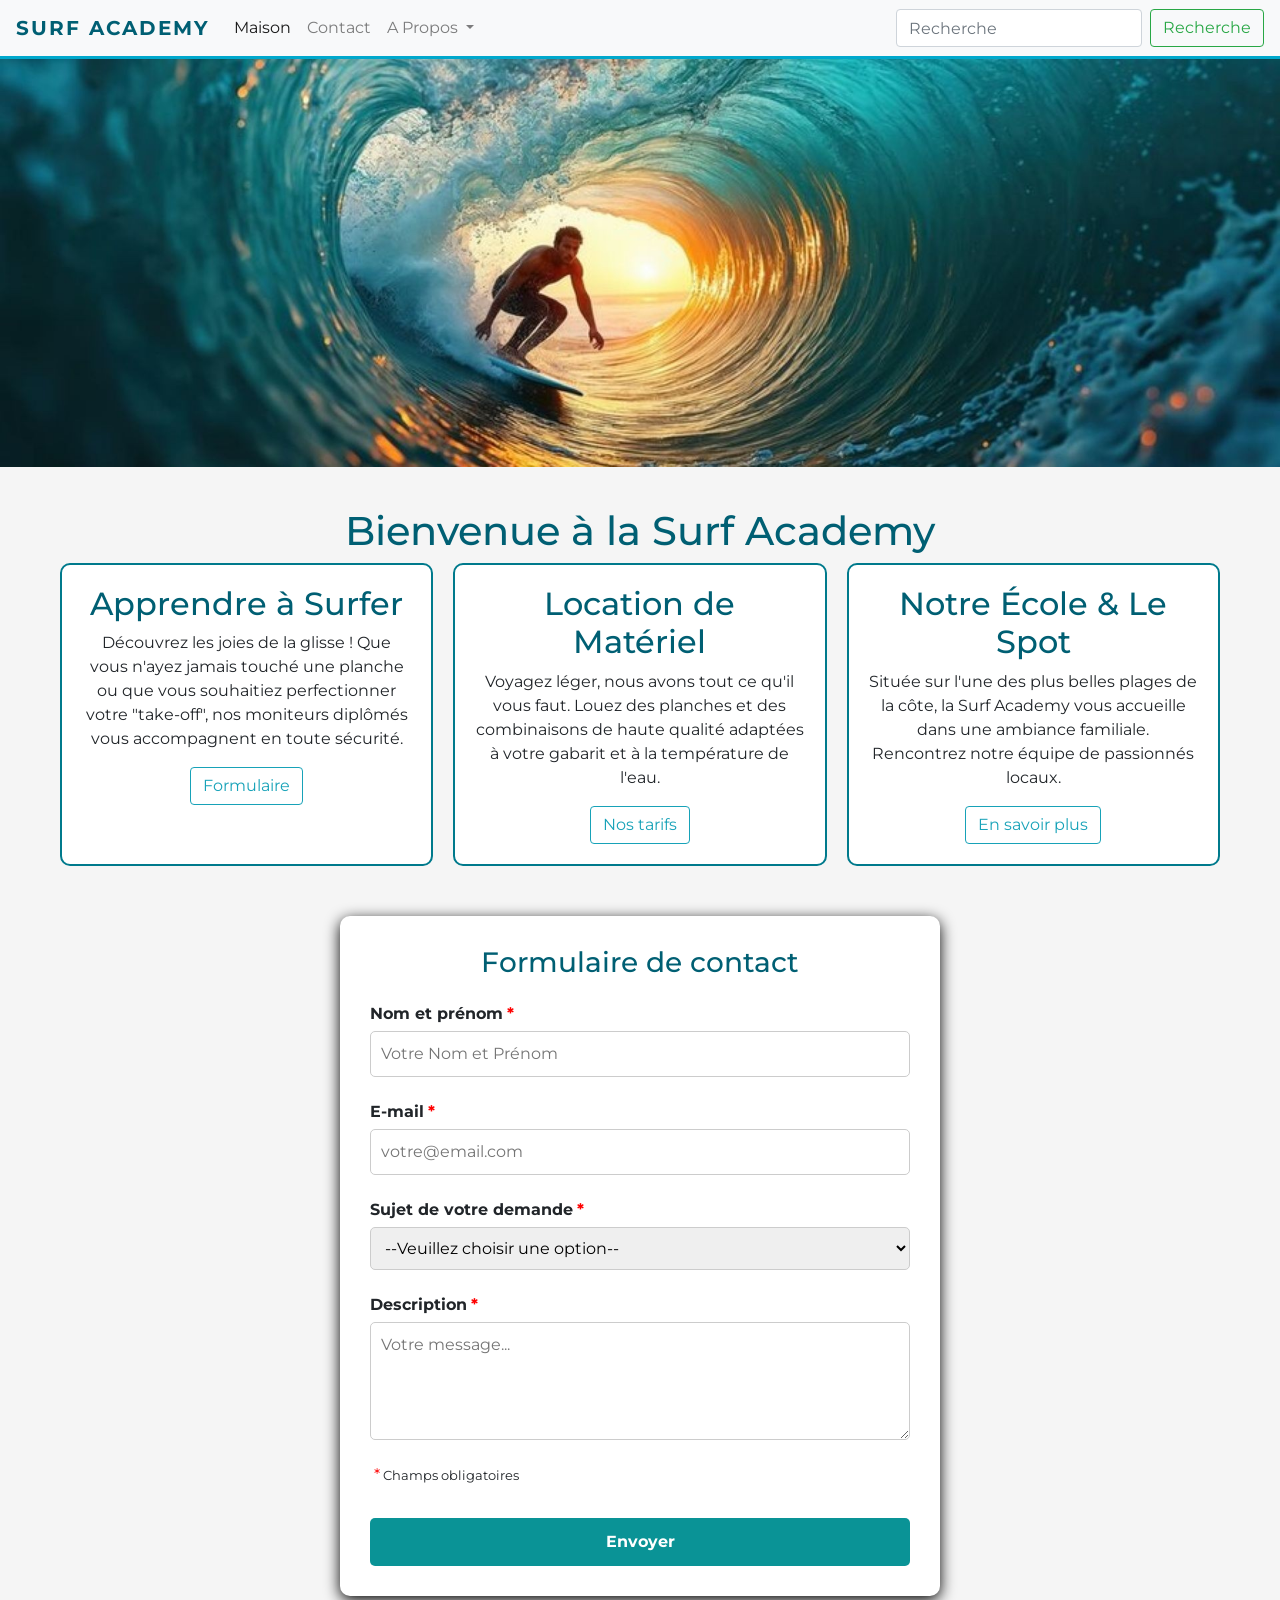
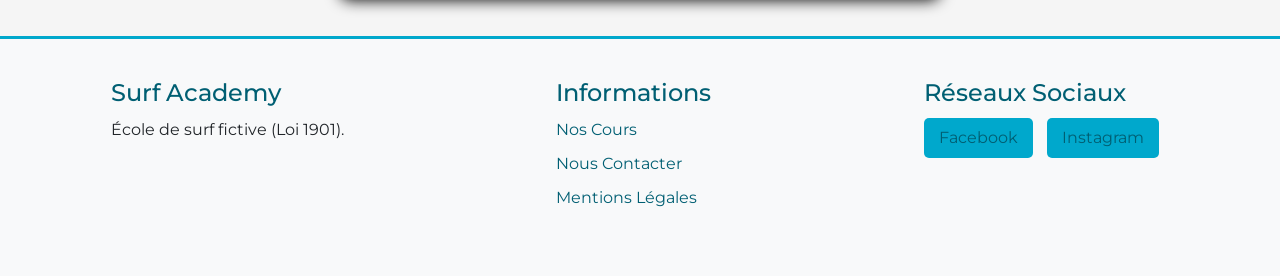
<file: TP_Conclusion/index.html>
<!DOCTYPE html>
<html lang="fr">

<head>
    <meta charset="UTF-8">
    <meta name="viewport" content="width=device-width, initial-scale=1.0">
    <title>Ecole Surf</title>
    <link rel="stylesheet" href="https://cdn.jsdelivr.net/npm/bootstrap@4.6.2/dist/css/bootstrap.min.css">
    <script src="https://cdn.jsdelivr.net/npm/jquery@3.5.1/dist/jquery.slim.min.js"></script>
    <script src="https://cdn.jsdelivr.net/npm/bootstrap@4.6.2/dist/js/bootstrap.bundle.min.js"></script>
    <link rel="stylesheet" href="style.css">
    <link rel="icon" type="image/png" sizes="32x32" href="icon.png">

</head>

<body>
    <header>
        <nav class="navbar navbar-expand-lg navbar-light bg-light sticky-top">
            <a class="navbar-brand" href="#">Surf Academy</a>
            <button class="navbar-toggler" type="button" data-toggle="collapse" data-target="#navbarSupportedContent"
                aria-controls="navbarSupportedContent" aria-expanded="false" aria-label="Toggle navigation">
                <span class="navbar-toggler-icon"></span>
            </button>

            <div class="collapse navbar-collapse" id="navbarSupportedContent">
                <ul class="navbar-nav mr-auto">
                    <li class="nav-item active">
                        <a class="nav-link" href="#">Maison <span class="sr-only">(current)</span></a>
                    </li>
                    <li class="nav-item">
                        <a class="nav-link" href="#form">Contact</a>
                    </li>
                    <li class="nav-item dropdown">
                        <a class="nav-link dropdown-toggle" href="#" id="navbarDropdown" role="button"
                            data-toggle="dropdown" aria-haspopup="true" aria-expanded="false">
                            A Propos
                        </a>
                        <div class="dropdown-menu" aria-labelledby="navbarDropdown" role="menu">
                            <a class="dropdown-item" href="#info">Apprendre à Surfer</a>
                            <a class="dropdown-item" href="#info">Location de Matériel</a>
                            <a class="dropdown-item" href="#info">Notre Ecole</a>
                        </div>
                    </li>
                </ul>
                <form class="form-inline my-2 my-lg-0">
                    <input class="form-control mr-sm-2" type="search" placeholder="Recherche" aria-label="Search">
                    <button class="btn btn-outline-success my-2 my-sm-0" type="submit">Recherche</button>
                </form>
            </div>
        </nav>
    </header>
    <img src="ban.jpg" class="ban-responsive" alt="Un surfeur en plein take-off au cœur d'une vague">
    <main class="main-container">
        <h1>Bienvenue à la Surf Academy</h1>
        <div class="info-section" id="info">
            <div class="carte-info">
                <h2>Apprendre à Surfer</h2>
                <p>Découvrez les joies de la glisse ! Que vous n'ayez jamais touché une planche ou que vous souhaitiez
                    perfectionner votre "take-off", nos moniteurs diplômés vous accompagnent en toute sécurité.</p>
                <button class="btn btn-outline-info">Formulaire</button>
            </div>

            <div class="carte-info">
                <h2>Location de Matériel</h2>
                <p>Voyagez léger, nous avons tout ce qu'il vous faut. Louez des planches et des combinaisons de haute
                    qualité adaptées à votre gabarit et à la température de l'eau.</p>
                <button class="btn btn-outline-info">Nos tarifs</button>
            </div>

            <div class="carte-info">
                <h2>Notre École & Le Spot</h2>
                <p>Située sur l'une des plus belles plages de la côte, la Surf Academy vous accueille dans une ambiance
                    familiale. Rencontrez notre équipe de passionnés locaux.</p>
                <button class="btn btn-outline-info">En savoir plus</button>
            </div>
        </div>

        <form class="form-example" id="form">
            <h3>Formulaire de contact</h3>

            <label>
                Nom et prénom <span class="red">*</span>
                <input type="text" name="fullname" placeholder="Votre Nom et Prénom" required>
            </label>

            <label>
                E-mail <span class="red">*</span>
                <input type="email" name="email" placeholder="votre@email.com" required>
            </label>

            <label>
                Sujet de votre demande <span class="red">*</span>
                <select name="form" id="form-select" required>
                    <option value="">--Veuillez choisir une option--</option>
                    <option value="Inscription">Inscription cours</option>
                    <option value="location">Location de matériel</option>
                    <option value="info">Demande de renseignement</option>
                    <option value="other">Autre</option>
                </select>
            </label>

            <label>
                Description <span class="red">*</span>
                <textarea name="description" rows="4" placeholder="Votre message..." required></textarea>
            </label>

            <p><span class="red">*</span><small> Champs obligatoires</small></p>
            <input type="submit" value="Envoyer" class="btn btn-info">
        </form>
    </main>
    <footer class="footer-simple">
        <div class="footer-col">
            <h4>Surf Academy</h4>
            <p>École de surf fictive (Loi 1901).</p>
        </div>

        <div class="footer-col">
            <h4>Informations</h4>
            <ul>
                <li><a href="#info">Nos Cours</a></li>
                <li><a href="#form">Nous Contacter</a></li>
                <li><a href="#">Mentions Légales</a></li>
            </ul>
        </div>

        <div class="footer-col">
            <h4>Réseaux Sociaux</h4>
            <div class="reseaux">
                <a href="https://facebook.com" class="btn-social">Facebook</a>
                <a href="https://instagram.com" class="btn-social">Instagram</a>
            </div>
        </div>
    </footer>
</body>

</html>
</file>
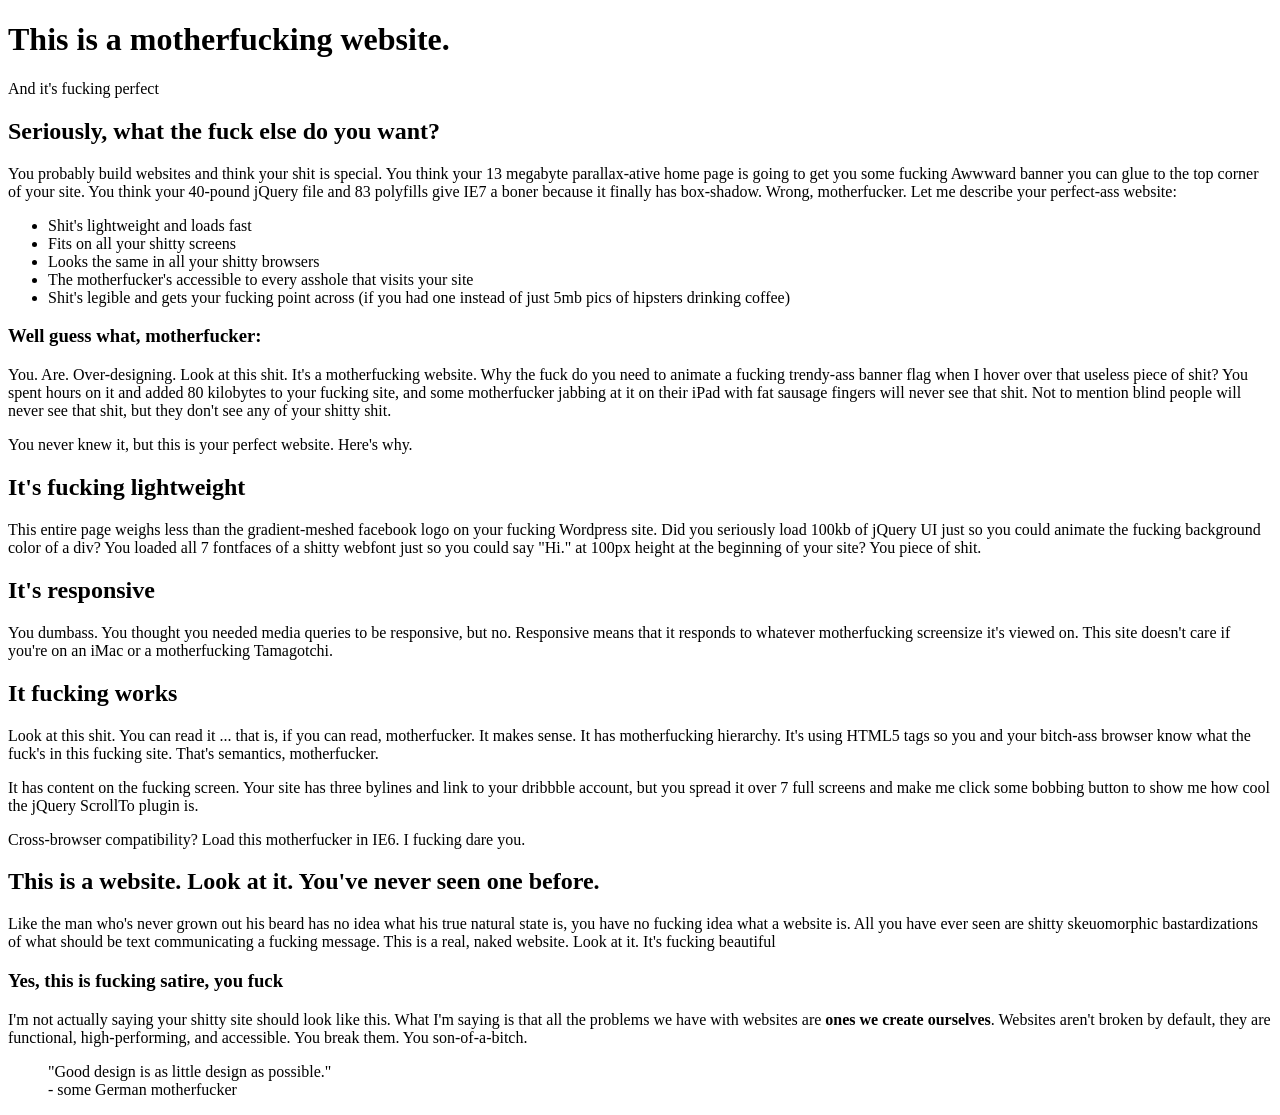
<file: TP_motherfucking_website/index.html>
<!doctype html>
<html lang="en">
  <head>
    <meta charset="UTF-8" />
    <meta name="viewport" content="width=device-width, initial-scale=1.0" />
    <title>Motherfucking Website</title>
  </head>
  <body>
    <h1>This is a motherfucking website.</h1>
    <span>And it's fucking perfect</span>
    <h2>Seriously, what the fuck else do you want?</h2>
    <p>
      You probably build websites and think your shit is special. You think your
      13 megabyte parallax-ative home page is going to get you some fucking
      Awwward banner you can glue to the top corner of your site. You think your
      40-pound jQuery file and 83 polyfills give IE7 a boner because it finally
      has box-shadow. Wrong, motherfucker. Let me describe your perfect-ass
      website:
    </p>
    <ul>
      <li>Shit's lightweight and loads fast</li>
      <li>Fits on all your shitty screens</li>
      <li>Looks the same in all your shitty browsers</li>
      <li>
        The motherfucker's accessible to every asshole that visits your site
      </li>
      <li>
        Shit's legible and gets your fucking point across (if you had one
        instead of just 5mb pics of hipsters drinking coffee)
      </li>
    </ul>
    <h3>Well guess what, motherfucker:</h3>
    <p>
      You. Are. Over-designing. Look at this shit. It's a motherfucking website.
      Why the fuck do you need to animate a fucking trendy-ass banner flag when
      I hover over that useless piece of shit? You spent hours on it and added
      80 kilobytes to your fucking site, and some motherfucker jabbing at it on
      their iPad with fat sausage fingers will never see that shit. Not to
      mention blind people will never see that shit, but they don't see any of
      your shitty shit.
    </p>
    <p>You never knew it, but this is your perfect website. Here's why.</p>
    <h2>It's fucking lightweight</h2>
    <p>
      This entire page weighs less than the gradient-meshed facebook logo on
      your fucking Wordpress site. Did you seriously load 100kb of jQuery UI
      just so you could animate the fucking background color of a div? You
      loaded all 7 fontfaces of a shitty webfont just so you could say "Hi." at
      100px height at the beginning of your site? You piece of shit.
    </p>
    <h2>It's responsive</h2>
    <p>
      You dumbass. You thought you needed media queries to be responsive, but
      no. Responsive means that it responds to whatever motherfucking screensize
      it's viewed on. This site doesn't care if you're on an iMac or a
      motherfucking Tamagotchi.
    </p>
    <h2>It fucking works</h2>
    <p>
      Look at this shit. You can read it ... that is, if you can read,
      motherfucker. It makes sense. It has motherfucking hierarchy. It's using
      HTML5 tags so you and your bitch-ass browser know what the fuck's in this
      fucking site. That's semantics, motherfucker.
    </p>
    <p>
      It has content on the fucking screen. Your site has three bylines and link
      to your dribbble account, but you spread it over 7 full screens and make
      me click some bobbing button to show me how cool the jQuery ScrollTo
      plugin is.
    </p>
    <p>
      Cross-browser compatibility? Load this motherfucker in IE6. I fucking dare
      you.
    </p>
    <h2>This is a website. Look at it. You've never seen one before.</h2>
    <p>
      Like the man who's never grown out his beard has no idea what his true
      natural state is, you have no fucking idea what a website is. All you have
      ever seen are shitty skeuomorphic bastardizations of what should be text
      communicating a fucking message. This is a real, naked website. Look at
      it. It's fucking beautiful
    </p>
    <h3>Yes, this is fucking satire, you fuck</h3>
    <span
      >I'm not actually saying your shitty site should look like this. What I'm
      saying is that all the problems we have with websites are
      <b>ones we create ourselves</b>. Websites aren't broken by default, they
      are functional, high-performing, and accessible. You break them. You
      son-of-a-bitch.</span
    >
    <blockquote>
      "Good design is as little design as possible."<br />- some German
      motherfucker
    </blockquote>
  </body>
</html>
</file>
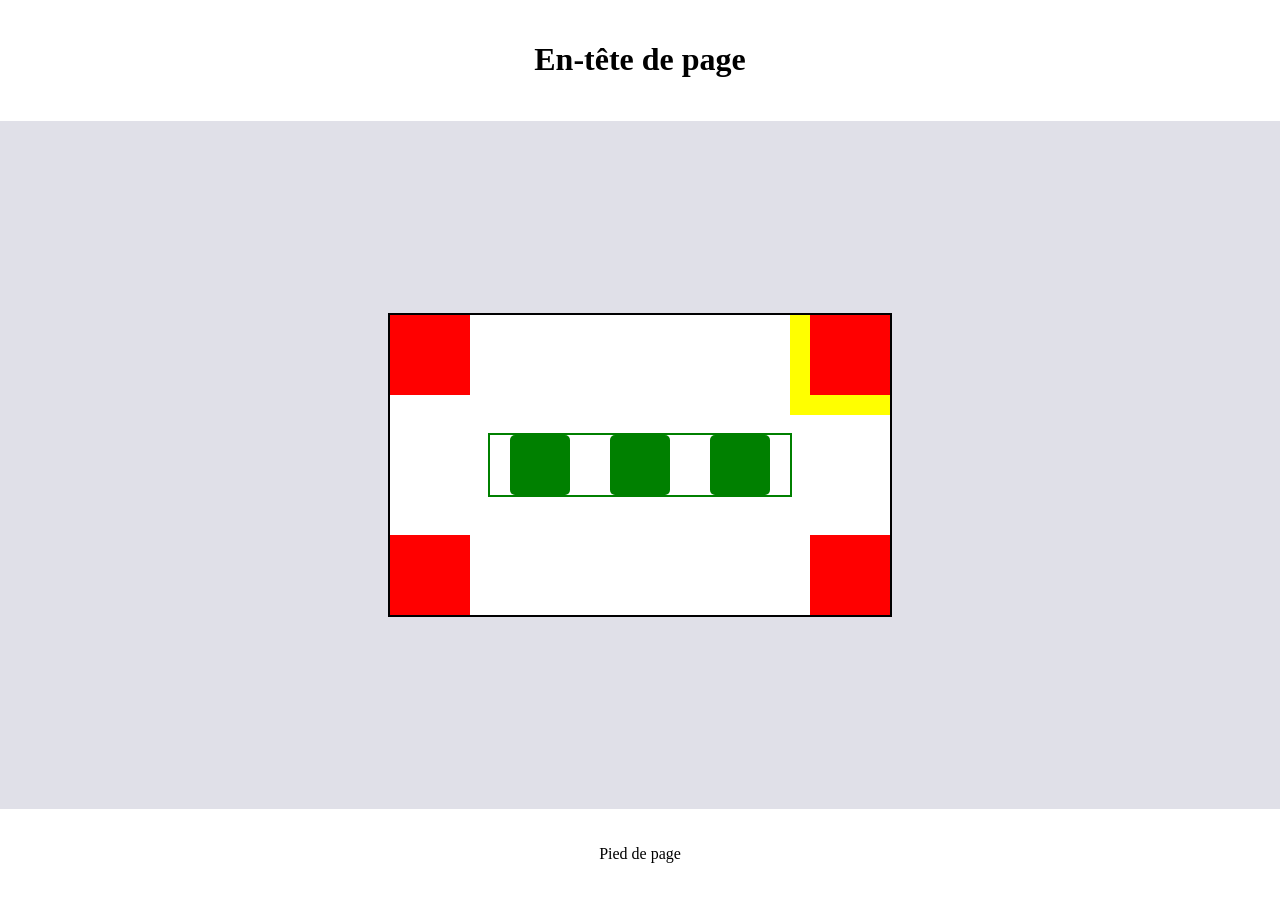
<file: TP_pixel_perfect/index.html>
<!doctype html>
<html lang="fr">
  <head>
    <meta charset="UTF-8">
    <meta name="viewport" content="width=device-width, initial-scale=1.0">
    <title>Position</title>
    <link href="style.css" rel="stylesheet">
  </head>

  <body>
    <header>
      <h1>En-tête de page</h1>
    </header>
    <main>
      <div class="container">
        <div class="box red top-left"></div>
        <div class="box red top-right"></div>
        <div class="box red bottom-left"></div>
        <div class="box red bottom-right"></div>
        <div class="box yellow top-right"></div>

        <div class="center-bar">
          <div class="green-square"></div>
          <div class="green-square"></div>
          <div class="green-square"></div>
        </div>
      </div>
    </main>
    <footer>
      <p>Pied de page</p>
    </footer>
  </body>
</html>
</file>
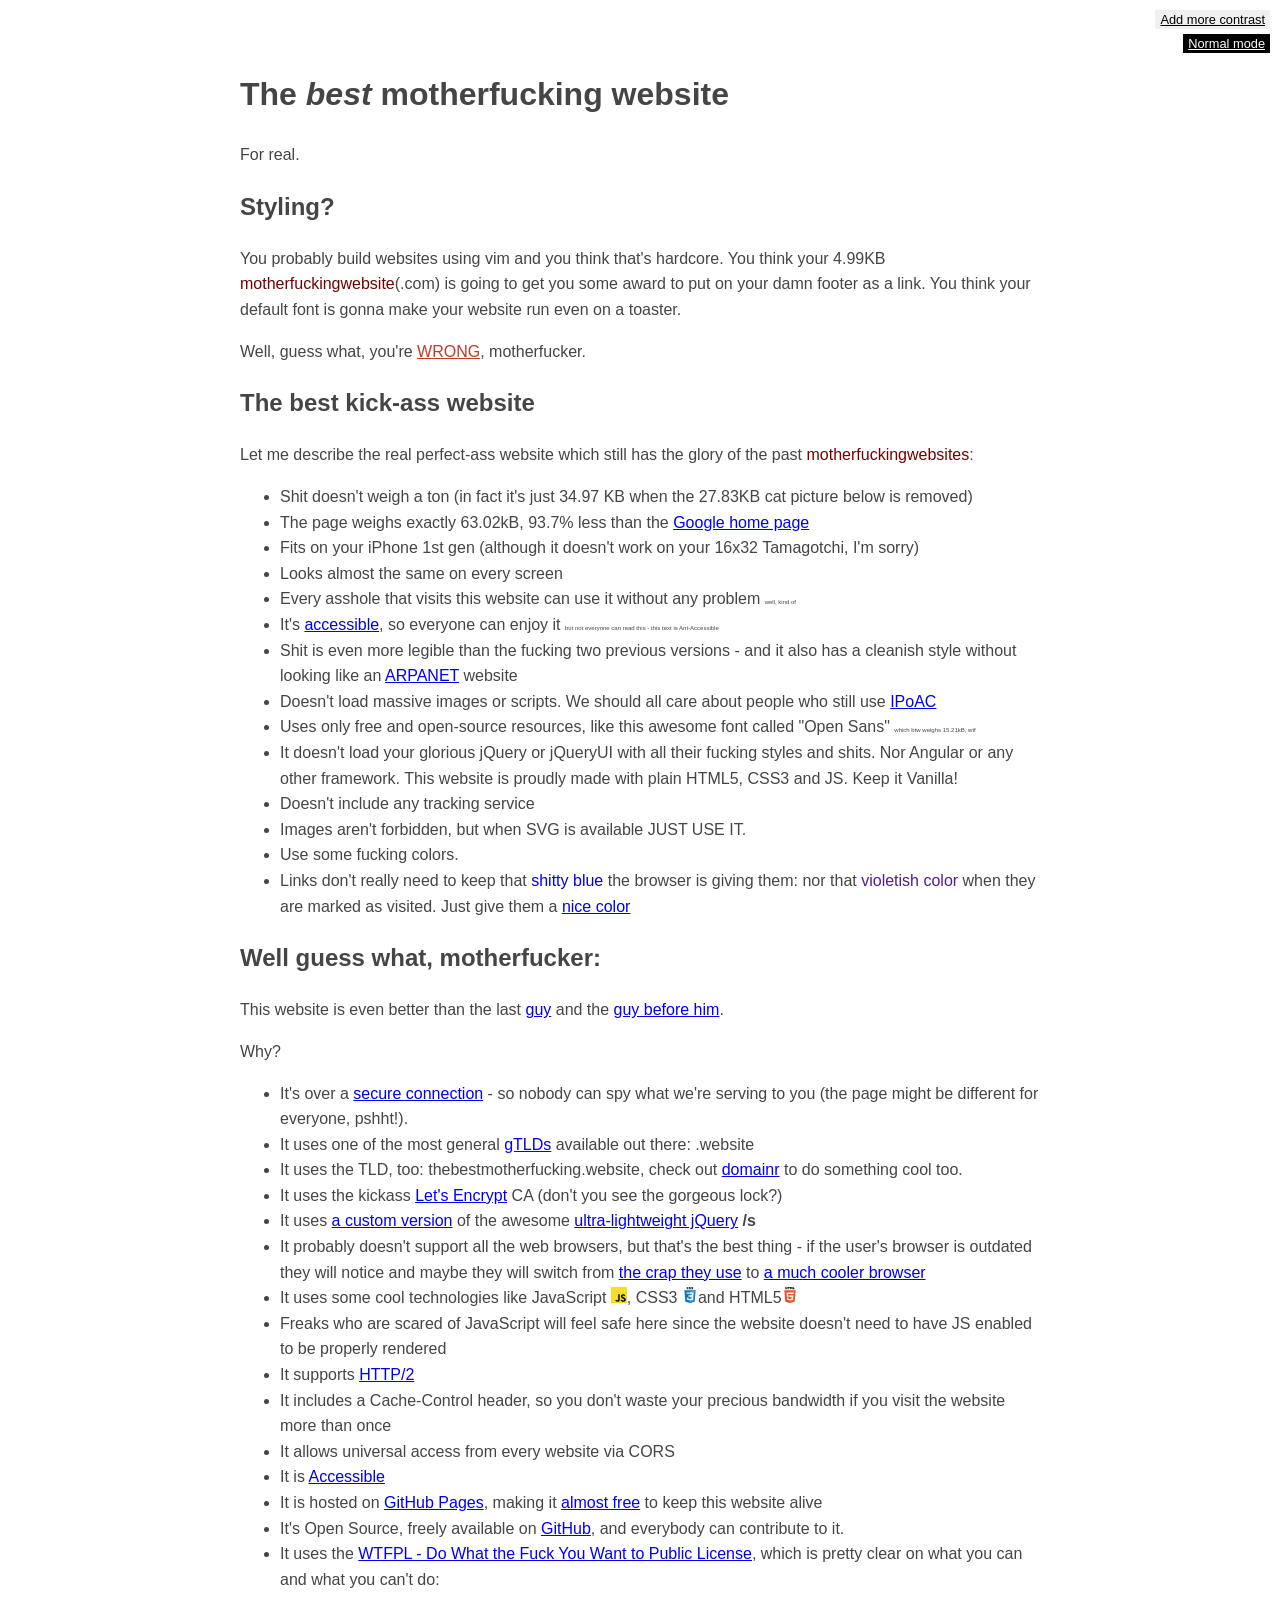
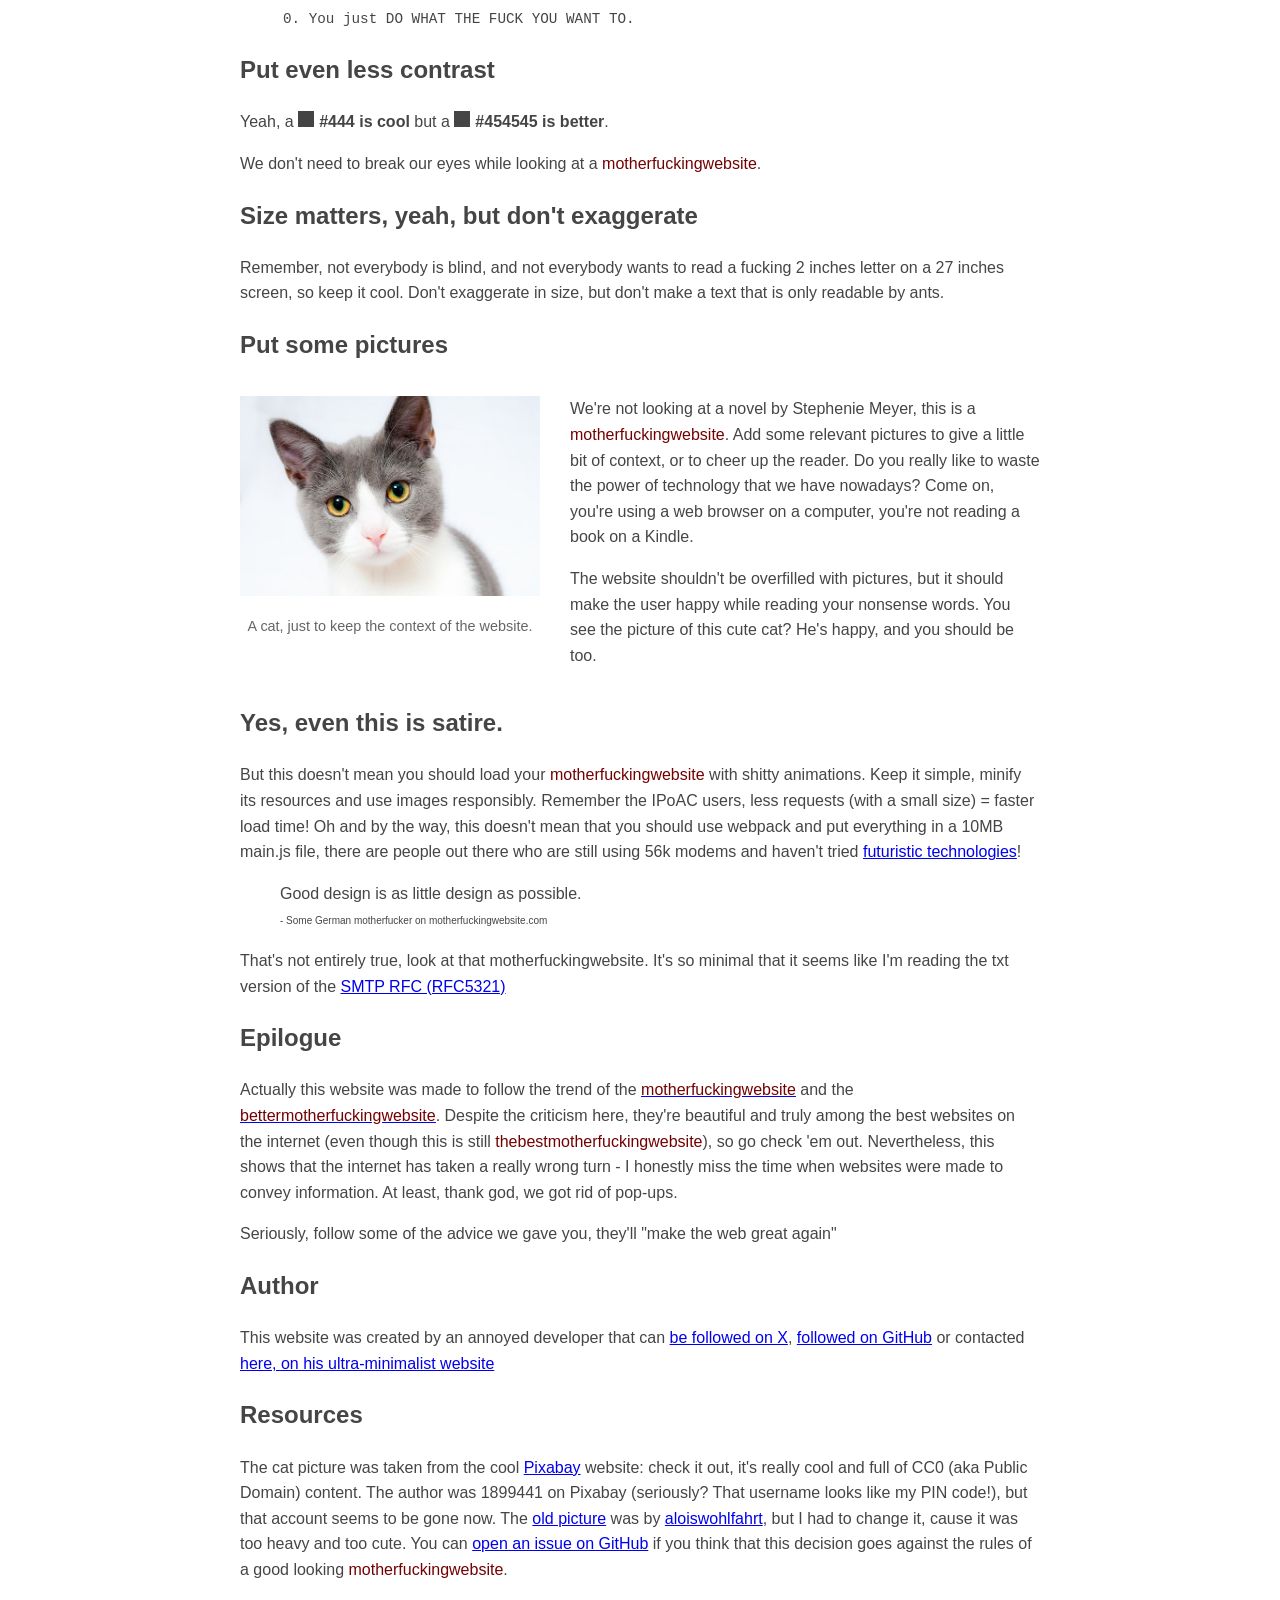
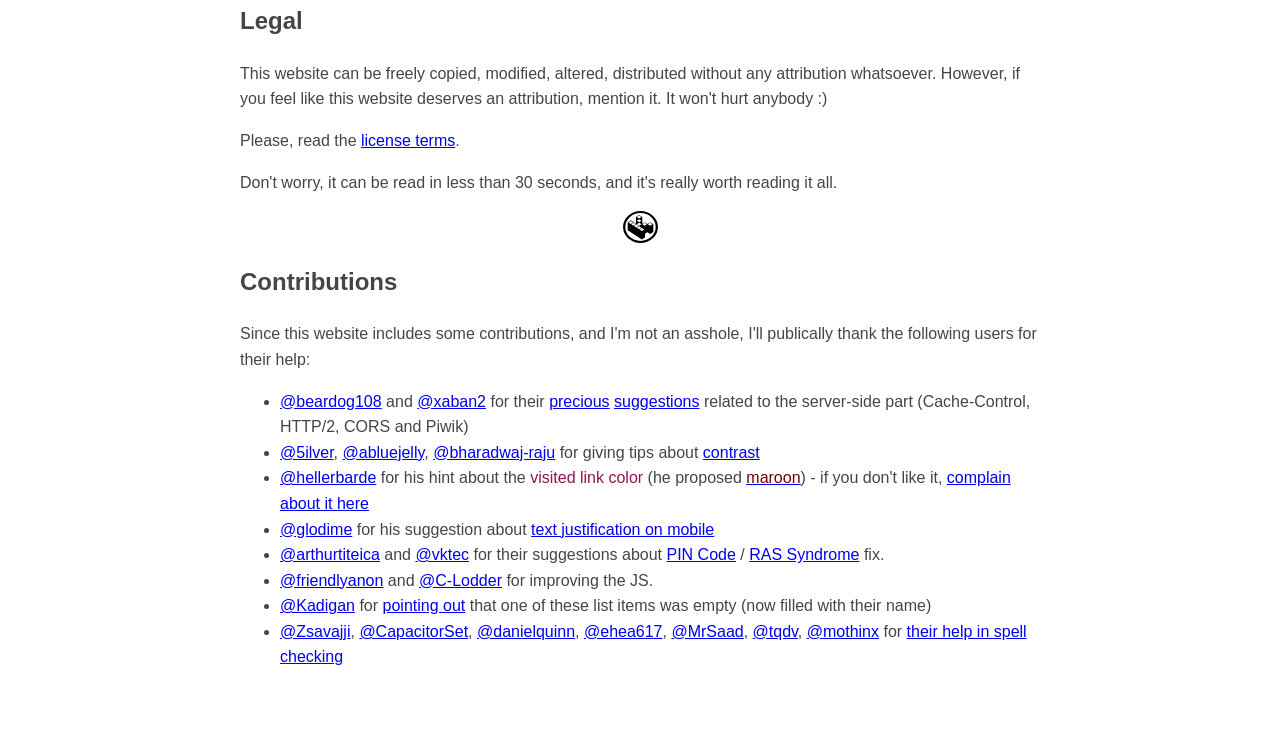
<file: TP_The_best_motherfucking_website/index.html>
<!doctype html>
<html lang="en">

<head>
  <meta charset="UTF-8">
  <meta name="viewport" content="width=device-width, initial-scale=1.0">
  <title>The best motherfucking website</title>
  <link rel="stylesheet" href="style.css">
  <link rel="icon" type="image/png" sizes="32x32" href="favicon-32X32.png">
</head>

<body>
  <main>
    <h1>The <i>best</i> motherfucking website</h1>
    <p>For real.</p>
    <h2>Styling?</h2>
    <p>
      You probably build websites using vim and you think that's hardcore. You
      think your 4.99KB <mark class="red">motherfuckingwebsite</mark>(.com) is
      going to get you some award to put on your damn footer as a link. You
      think your default font is gonna make your website run even on a
      toaster.</p>
    <p>Well, guess what, you're <mark class="underline-red">WRONG</mark>,
      motherfucker.</p>
    <h2>The best kick-ass website</h2>
    <p>
      Let me describe the real perfect-ass website which still has the glory
      of the past <mark class="red">motherfuckingwebsites</mark>:
    </p>
    <ul>
      <li>
        Shit doesn't weigh a ton (in fact it's just 34.97 KB when the 27.83KB
        cat picture below is removed)
      </li>
      <li>
        The page weighs exactly 63.02kB, 93.7% less than the
        <a href="https://google.com/">Google home page</a>
      </li>
      <li>
        Fits on your iPhone 1st gen (although it doesn't work on your 16x32
        Tamagotchi, I'm sorry)
      </li>
      <li>Looks almost the same on every screen</li>
      <li>
        Every asshole that visits this website can use it without any problem
        <small>well, kind of</small>
      </li>
      <li>
        It's <a href="https://www.w3.org/TR/WCAG20/">accessible</a>, so
        everyone can enjoy it
        <small>but not everyone can read this - this text is Ant-Accessible</small>
      </li>
      <li>
        Shit is even more legible than the fucking two previous versions - and
        it also has a cleanish style without looking like an
        <a href="https://en.wikipedia.org/wiki/ARPANETARPANET">ARPANET</a>
        website
      </li>
      <li>
        Doesn't load massive images or scripts. We should all care about
        people who still use <a href="https://en.wikipedia.org/wiki/IP_over_Avian_Carriers">IPoAC</a>
      </li>
      <li>
        Uses only free and open-source resources, like this awesome font
        called "Open Sans" <small>which btw weighs 15.21kB, wtf</small>
      </li>
      <li>
        It doesn't load your glorious jQuery or jQueryUI with all their
        fucking styles and shits. Nor Angular or any other framework. This
        website is proudly made with plain HTML5, CSS3 and JS. Keep it
        Vanilla!
      </li>
      <li>Doesn't include any tracking service</li>
      <li>Images aren't forbidden, but when SVG is available JUST USE IT.</li>
      <li>Use some fucking colors.</li>
      <li>
        Links don't really need to keep that
        <mark class="blue">shitty blue</mark> the browser is giving them: nor
        that <mark class="purple">violetish color</mark> when they are marked
        as visited. Just give them a
        <a href="https://www.colorhexa.com/0077aa">nice color</a>
      </li>
    </ul>
    <h2>Well guess what, motherfucker:</h2>
    <p>
      This website is even better than the last <a href="http://bettermotherfuckingwebsite.com/">guy</a> and the <a
        href="https://motherfuckingwebsite.com/">guy before him</a>.
    </p>
    <p>Why?</p>
    <ul>
      <li>
        It's over a <a href="https://en.wikipedia.org/wiki/HTTPS">secure connection</a> - so nobody can spy what we're
        serving
        to you (the page might be different for everyone, pshht!).
      </li>
      <li>
        It uses one of the most general <a href="https://en.wikipedia.org/wiki/Generic_top-level_domain">gTLDs</a>
        available out there: .website
      </li>
      <li>
        It uses the TLD, too: thebestmotherfucking.website, check out <a href="https://domainr.com/">domainr</a>
        to do something cool too.
      </li>
      <li>
        It uses the kickass <a href="https://letsencrypt.org/">Let's Encrypt</a> CA (don't you see the gorgeous
        lock?)
      </li>
      <li>
        It uses <a href="https://thebestmotherfucking.website/js/jquery-3.5.1.min.js">a custom version</a> of the
        awesome <a href="https://jquery.com/">ultra-lightweight jQuery</a> <strong>/s</strong>
      </li>
      <li>
        It probably doesn't support all the web browsers, but that's the best
        thing - if the user's browser is outdated they will notice and maybe
        they will switch from <a href="https://support.microsoft.com/fr-FR/internet-explorer/internet-explorer-help">the
          crap they use</a> to <a href="https://www.firefox.com/fr/">a much cooler browser</a>
      </li>
      <li>It uses some cool technologies like JavaScript <img src="js.svg" title="JavaScript logo" height="16"
          width="16">, CSS3
        <img src="css.svg" title="Css logo" height="16" width="16">and HTML5<img src="html.svg" title="HTML logo"
          height="16" width="16">
      </li>
      <li>
        Freaks who are scared of JavaScript will feel safe here since the
        website doesn't need to have JS enabled to be properly rendered
      </li>
      <li>It supports <a href="https://en.wikipedia.org/wiki/HTTP/2">HTTP/2</a></li>
      <li>
        It includes a Cache-Control header, so you don't waste your precious
        bandwidth if you visit the website more than once
      </li>
      <li>It allows universal access from every website via CORS</li>
      <li>It is <a href="https://enable-cors.org/">Accessible</a></li>
      <li>
        It is hosted on <a href="https://docs.github.com/fr/pages">GitHub Pages</a>, making it <a
          href="https://www.namecheap.com/domains/registration/gtld/website/">almost free</a> to keep this
        website alive
      </li>
      <li>
        It's Open Source, freely available on <a
          href="https://github.com/denysvitali/thebestmotherfuckingwebsite/">GitHub</a>, and everybody can
        contribute to it.
      </li>
      <li>
        It uses the <a href="https://www.wtfpl.net/">WTFPL - Do What the Fuck You Want to Public License</a>, which
        is pretty clear on what you can and what you can't do:
      </li>
    </ul>
    <p class="gap-text">0. You just DO WHAT THE FUCK YOU WANT TO.</p>
    <h2>Put even less contrast</h2>
    <p>
      Yeah, a <span class="square bg-color-444"></span><span class="color-444">#444 is cool</span>
      but a <span class="square bg-color-454545"></span><span class="color-454545">#454545 is better</span>.
    </p>
    <p>
      We don't need to break our eyes while looking at a
      <mark class="red">motherfuckingwebsite</mark>.
    </p>
    <h2>Size matters, yeah, but don't exaggerate</h2>
    <p>
      Remember, not everybody is blind, and not everybody wants to read a
      fucking 2 inches letter on a 27 inches screen, so keep it cool. Don't
      exaggerate in size, but don't make a text that is only readable by ants.
    </p>
    <h2>Put some pictures</h2>
    <div class="article">
      <div class="picture">
        <img src="cat.jpg" alt="A nice and cute cat" height="200" width="300">
        <p class="legend">A cat, just to keep the context of the website.</p>
      </div>
      <div class="text">
        <p>
          We're not looking at a novel by Stephenie Meyer, this is a
          <mark class="red">motherfuckingwebsite</mark>. Add some relevant
          pictures to give a little bit of context, or to cheer up the reader.
          Do you really like to waste the power of technology that we have
          nowadays? Come on, you're using a web browser on a computer, you're
          not reading a book on a Kindle.
        </p>
        <p>
          The website shouldn't be overfilled with pictures, but it should make
          the user happy while reading your nonsense words. You see the picture
          of this cute cat? He's happy, and you should be too.
        </p>
      </div>
    </div>
    <h2>Yes, even this is satire.</h2>
    <p>
      But this doesn't mean you should load your
      <mark class="red">motherfuckingwebsite</mark> with shitty animations.
      Keep it simple, minify its resources and use images responsibly.
      Remember the IPoAC users, less requests (with a small size) = faster
      load time! Oh and by the way, this doesn't mean that you should use
      webpack and put everything in a 10MB main.js file, there are people out
      there who are still using 56k modems and haven't tried
      <a href="https://en.wikipedia.org/wiki/Fiber_to_the_x#FTTH">futuristic technologies</a>!
    </p>
    <blockquote>
      Good design is as little design as possible.<br><small class="quote">- Some German motherfucker on
        motherfuckingwebsite.com</small>
    </blockquote>
    <p>
      That's not entirely true, look at that motherfuckingwebsite. It's so
      minimal that it seems like I'm reading the txt version of the
      <a href="https://www.rfc-editor.org/rfc/rfc5321.txt">SMTP RFC (RFC5321)</a>
    </p>
    <h2>Epilogue</h2>
    <p>
      Actually this website was made to follow the trend of the
      <a href="https://motherfuckingwebsite.com/"><mark class="underline-blue">motherfuckingwebsite</mark></a> and the
      <a href="http://bettermotherfuckingwebsite.com/"><mark
          class="underline-blue">bettermotherfuckingwebsite</mark></a>. Despite
      the criticism here, they're beautiful and truly among the best websites
      on the internet (even though this is still
      <mark class="red">thebestmotherfuckingwebsite</mark>), so go check 'em
      out. Nevertheless, this shows that the internet has taken a really wrong
      turn - I honestly miss the time when websites were made to convey
      information. At least, thank god, we got rid of pop-ups.
    </p>
    <p>
      Seriously, follow some of the advice we gave you, they'll "make the web
      great again"
    </p>
    <h2>Author</h2>
    <p>
      This website was created by an annoyed developer that can
      <a href="https://x.com/DenysVitali">be followed on X</a>,
      <a href="https://github.com/denysvitali/">followed on GitHub</a> or
      contacted
      <a href="https://denv.it/">here, on his ultra-minimalist website</a>
    </p>
    <h2>Resources</h2>
    <p>
      The cat picture was taken from the cool
      <a href="https://pixabay.com/">Pixabay</a> website: check it out, it's
      really cool and full of CC0 (aka Public Domain) content. The author was
      1899441 on Pixabay (seriously? That username looks like my PIN code!),
      but that account seems to be gone now. The
      <a href="https://pixabay.com/photos/cats-pets-cat-eyes-puss-dear-451377/">old picture</a>
      was by
      <a href="https://pixabay.com/users/aloiswohlfahrt-123449/">aloiswohlfahrt</a>, but I had to change it, cause it
      was too heavy and too cute. You can
      <a href="https://github.com/denysvitali/thebestmotherfuckingwebsite/issues/new">open an issue on GitHub</a>
      if you think that this decision goes against the rules of a good looking
      <mark class="red">motherfuckingwebsite</mark>.
    </p>
    <h2>Legal</h2>
    <p>
      This website can be freely copied, modified, altered, distributed
      without any attribution whatsoever. However, if you feel like this
      website deserves an attribution, mention it. It won't hurt anybody :)
    </p>
    <p>
      Please, read the
      <a href="https://thebestmotherfucking.website/LICENSE.txt">license terms</a>.
    </p>
    <p>
      Don't worry, it can be read in less than 30 seconds, and it's really
      worth reading it all.
    </p>
    <a href="https://kopimi.com/"><img class="kopimi" src="kopimi.svg" title="Kopimi Logo" height="35" width="35"></a>
    <h2>Contributions</h2>
    <p>
      Since this website includes some contributions, and I'm not an asshole,
      I'll publically thank the following users for their help:
    </p>
    <ul>
      <li>
        <a href="https://github.com/beardog108">@beardog108</a> and <a href="https://github.com/xaban2">@xaban2</a> for
        their <a href="https://github.com/denysvitali/thebestmotherfuckingwebsite/issues/5">precious</a> <a
          href="https://github.com/denysvitali/thebestmotherfuckingwebsite/issues/51">suggestions</a> related to the
        server-side part (Cache-Control, HTTP/2, CORS and Piwik)
      </li>
      <li>
        <a href="https://github.com/5ilver">@5ilver</a>, <a href="https://github.com/abluejelly">@abluejelly</a>, <a
          href="https://github.com/bharadwaj-raju">@bharadwaj-raju</a> for giving tips about <a
          href="https://github.com/denysvitali/thebestmotherfuckingwebsite/issues?q=label%3Acontrast">contrast</a>
      </li>
      <li>
        <a href="https://github.com/hellerbarde">@hellerbarde</a> for his hint about the <mark class="visited">visited
          link color</mark> (he proposed
        <a href="https://clrs.cc/"><mark class="underline-blue">maroon</mark></a>) - if you don't like it, <a
          href="https://github.com/denysvitali/thebestmotherfuckingwebsite/issues/11">complain about it here</a>
      </li>
      <li> <a href="https://github.com/glodime">@glodime</a> for his suggestion about <a
          href="https://github.com/denysvitali/thebestmotherfuckingwebsite/issues/12">text justification on mobile</a>
      </li>
      <li>
        <a href="http://github.com/arthurtiteica">@arthurtiteica</a> and <a href="https://github.com/vktec">@vktec</a>
        for their suggestions about <a href="https://github.com/denysvitali/thebestmotherfuckingwebsite/issues/9">PIN
          Code</a> / <a href="https://en.wikipedia.org/wiki/RAS_syndrome">RAS Syndrome</a> fix.
      </li>
      <li> <a href="https://github.com/friendlyanon">@friendlyanon</a> and <a
          href="https://github.com/C-Lodder">@C-Lodder</a> for improving the JS.</li>
      <li>
        <a href="https://github.com/Kadigan">@Kadigan</a> for <a
          href="https://github.com/denysvitali/thebestmotherfuckingwebsite/issues/90">pointing out</a> that one of these
        list items was empty (now
        filled with their name)
      </li>
      <li>
        <a href="https://github.com/Zsavajji">@Zsavajji</a>, <a
          href="https://github.com/CapacitorSet">@CapacitorSet</a>, <a
          href="https://github.com/danielquinn">@danielquinn</a>, <a href="https://github.com/ehea617">@ehea617</a>, <a
          href="https://github.com/MrSaad">@MrSaad</a>, <a href="https://github.com/tqdv">@tqdv</a>,
        <a href="https://github.com/mothinx">@mothinx</a> for <a
          href="https://github.com/denysvitali/thebestmotherfuckingwebsite/pulls?q=is%3Apr+is%3Aclosed+label%3A%22spell+checking%22">their
          help in spell checking</a>
      </li>
    </ul>
  </main>
  <div class="boutons-fixe">
    <button class="btn-contrast">Add more contrast</button>
    <button class="btn-mode">Normal mode</button>
  </div>
</body>

</html>
</file>
<file: TP_Conclusion/style.css>
@import url('https://fonts.googleapis.com/css2?family=Montserrat:wght@400;700&display=swap');

/* 1. STYLES GENERAUX */
body {
    font-family: 'Montserrat', sans-serif;
    background-color: whitesmoke;
    margin: 0;
}

/* Rend la bannière responsive */
.ban-responsive {
    width: 100%;
    height: auto;
    display: block;
}

/* Centre le contenu global et le limite sur grand écran */
.main-container {
    max-width: 1200px;
    margin: 40px auto;
    padding: 0 20px;
}

.red {
    color: red;
}

/* 2. NAVBAR */

header {
    position: sticky;
    top: 0;
    z-index: 1;
}

.navbar {
    border-bottom: 3px solid #00a8cc;
}

.navbar-brand {
    font-weight: 700;
    color: #005f73 !important;
    text-transform: uppercase;
    letter-spacing: 2px;
}

/* 3. SECTION INFO*/

h1 {
    text-align: center;
    color: #005f73;
}

.info-section {
    display: flex;
    flex-direction: column;
    gap: 20px;
    margin-bottom: 50px;
}

.carte-info {
    background-color: white;
    border: 2px solid #007a8c;
    border-radius: 10px;
    padding: 20px;
    text-align: center;
    transition: transform 0.3s ease;
}

.carte-info:hover {
    transform: scale(1.05);
}

.carte-info h2 {
    color: #005f73;
}

/* 4. FORMULAIRE DE CONTACT */
.form-example {
    background-color: white;
    max-width: 600px;
    margin: 0 auto;
    padding: 30px;
    border-radius: 10px;
    box-shadow: 0 4px 15px black;
    display: flex;
    flex-direction: column; 
    gap: 15px;
}

.form-example h3 {
    text-align: center;
    color: #005f73;
}

.form-example label {
    display: flex;
    flex-direction: row;
    flex-wrap: wrap;
    font-weight: bold;
    align-items: center;
}


.form-example input[type="text"],
.form-example input[type="email"],
.form-example select,
.form-example textarea {
    width: 100%;
    margin-top: 5px;
    padding: 10px;
    border: 1px solid #ccc;
    border-radius: 5px;
    box-sizing: border-box; 
}

.form-example input[type="submit"] {
    background-color: #0a9396;
    color: white;
    padding: 12px;
    border: none;
    border-radius: 5px;
    font-size: 16px;
    font-weight: bold;
    cursor: pointer;
    transition: background-color 0.3s ease;
}

.form-example input[type="submit"]:hover {
    background-color: #005f73;
}

.red {
    color: red;
    margin-left: 4px; 
}

/* 5. FOOTER  */
.footer-simple {
    background-color: #f8f9fa;
    padding: 40px 20px;
    border-top: 3px solid #00a8cc;
    display: flex;
    flex-direction: column;
    gap: 30px;
}

.footer-col h4 {
    color: #005f73;
    margin-bottom: 10px;
}

.footer-col ul {
    list-style: none;
    padding: 0;
}

.footer-col a {
    color: #005f73;
    text-decoration: none;
    display: inline-block;
    margin-bottom: 10px;
}

.btn-social {
    background-color: #00a8cc;
    padding: 8px 15px;
    border-radius: 5px;
    text-decoration: none;
    display: inline-block;
    margin-right: 10px;
    transition: transform 0.3s ease;
}

.btn-social:hover {
    transform: scale(1.1);
}

/* 6. RESPONSIVE : ORDINATEURS & TABLETTES (Écrans > 768px) */
@media (min-width: 769px) {
    .info-section {
        flex-direction: row;
    }
    
    .carte-info {
        flex: 1;
    }

    .footer-simple {
        flex-direction: row;
        justify-content: space-around;
    }
}
</file>
<file: TP_pixel_perfect/style.css>
body {
    margin: 0;
    display: flex;
    flex-direction: column;
    height: 100vh;
    background-color: #e0e0e8;
}

header, footer {
    background-color:white;
    text-align: center;
    padding: 20px;
    border-bottom: 1px solid white;
}

main {
    flex-grow: 1;
    display: flex;
    justify-content: center;
    align-items: center;
}

.container {
    width: 500px;
    height: 300px;
    background-color: white;
    border: 2px solid black;
    position: relative;
    display: flex;
    justify-content: center;
    align-items: center;
}
.box.yellow {
    width: 100px;
    height: 100px;
    align-items: left;
    background-color: yellow;
    position: absolute;
    z-index: 1;
}

.box.red {
    width: 80px;
    height: 80px;
    background-color: red;
    position: absolute;
    z-index: 2;
}

.top-left {
     top: 0;
     left: 0; 
}

.top-right {
    top: 0;
    right: 0;
}

.bottom-left {
    bottom: 0;
    left: 0;
}

.bottom-right {
    bottom: 0;
    right: 0;
}

.center-bar {
    width: 60%; 
    height: 60px;
    border: 2px solid green;
    display: flex; 
    flex-direction: row;
    justify-content:space-around;
    align-items: center;
}

.green-square {
    width: 60px;
    height: 60px;
    background-color: green;
    border-radius: 5px;
}
</file>
<file: TP_The_best_motherfucking_website/style.css>
body {
    font-family: 'Open Sans', Arial, sans-serif;
    color: #454545;
    line-height: 1.6;
    margin: 2em auto;
    max-width: 800px;
    padding: 1em;
    background-color: #fff;
}

.quote {
    font-size: 10px;
}

small {
    font-size: 6px;
}

mark.red {
    color: #730000;
    background: none;
}

mark.underline-red {
    color: #c0392b;
    text-decoration: underline;
    background: none;
}

mark.underline-blue {
    color:#730000;
    text-decoration: underline blue;
    background: none;
}

mark.blue {
    color: #00e;
    background: none;
    cursor:not-allowed;
}

mark.purple {
    color:#551a8b;
    background: none;
    cursor:not-allowed;
}

mark.visited {
    color: #941352;
    background: none;
}

.gap-text {
    font-family: monospace;
    font-size: 1.1em;
    margin-left: 3em;
}

.square {
    display: inline-block;
    width: 16px;
    height: 16px;
    margin-right: 5px;
}

.bg-color-444 {
    background-color: #444;
}

.bg-color-454545 {
    background-color: #454545;
}

.color-444 {
    color: #444;
    font-weight:800;
}

.color-454545 {
    color: #454545;
    font-weight:800;
}

.article {
    display: flex;
    flex-direction: row;
    gap: 30px;
    margin-top: 2em;
    align-items: flex-start;
}

.picture .legend {
    font-size: 0.9em;
    color: #666;
    margin-top: 0.8em;
    text-align: center;
}

.text p:first-child {
    margin-top: 0;
}

.kopimi {
    display: block;
    margin-left: auto;
    margin-right: auto;
    height: 2rem;
}

.boutons-fixe {
    position: fixed;
    top: 10px;
    right: 10px;
    display: flex;
    flex-direction: column;
    align-items: flex-end; 
    gap: 5px;
    z-index: 1000;
}

.boutons-fixe button {
    width: auto; 
    white-space: nowrap; 
    border: 0;
    padding: 2px 5px;
    font-size: 0.8em;
    cursor: pointer;
    text-decoration: underline;
    font-family: Arial, sans-serif;
}

.btn-contrast {
    background-color: #f0f0f0;
}

.btn-mode {
    background-color: #000;
    color: #fff;
}
</file>
